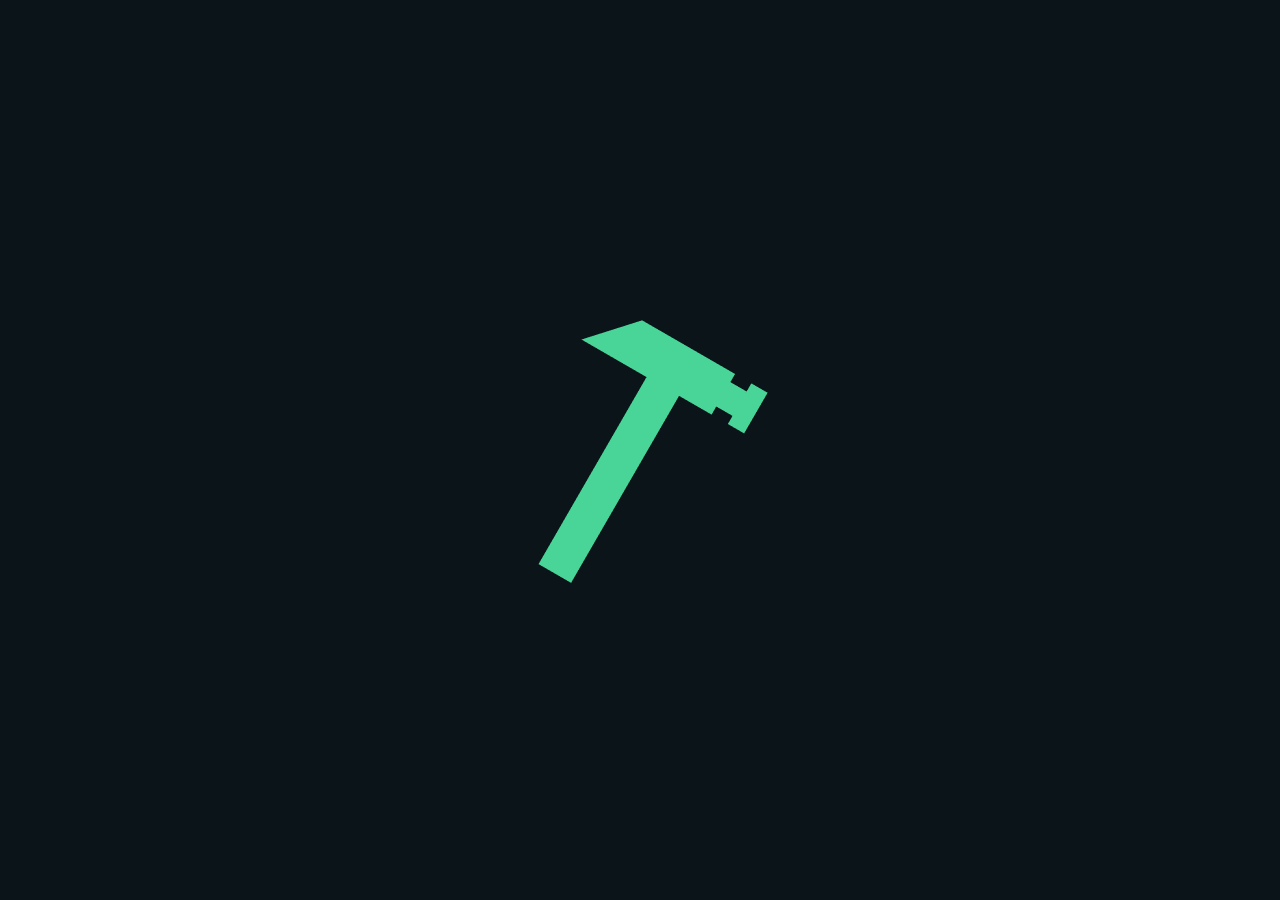
<file: www/index.html>
<html>
<head>
<style>
body {
	background-color: #0B1418;
}
div {
	display: flex;
	justify-content: center;
	align-items: center;
	height: 100%;
}
</style>
</head>
<body>
<div>
<img class="hammer" alt="buildomat hammer logo" src="buildomat.png">
</div>
</body>
</html>
</file>
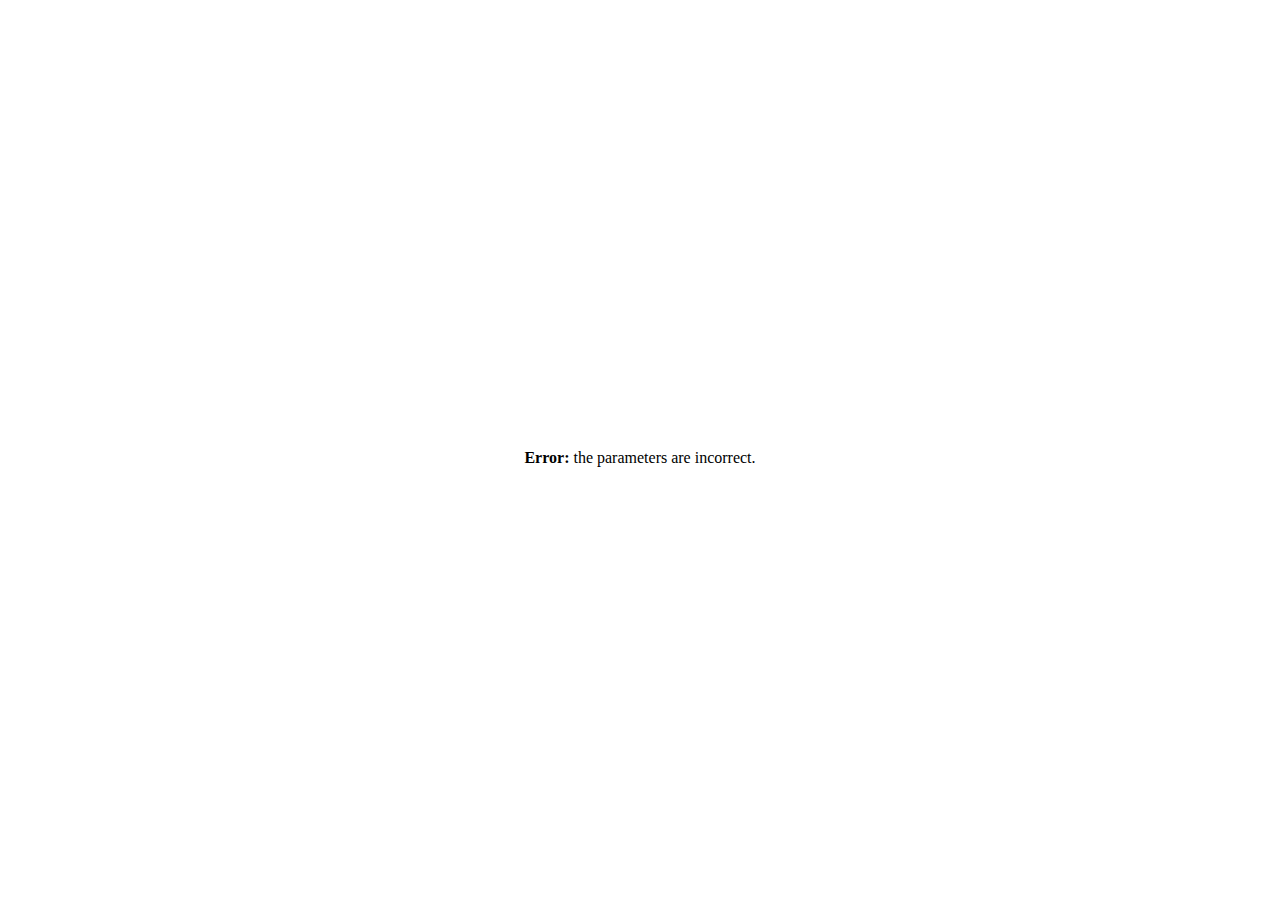
<file: xtask-setup/src/github_server/failure.html>
<!DOCTYPE html>
<html>
    <head>
        <meta charset="utf-8">
        <title>Invalid callback</title>
        <style>
            body {
                height: 100vh;
                display: flex;
                align-items: center;
                justify-content: center;
            }
        </style>
    </head>
    <body>
        <p><b>Error:</b> the parameters are incorrect.</p>
    </body>
</html>
</file>
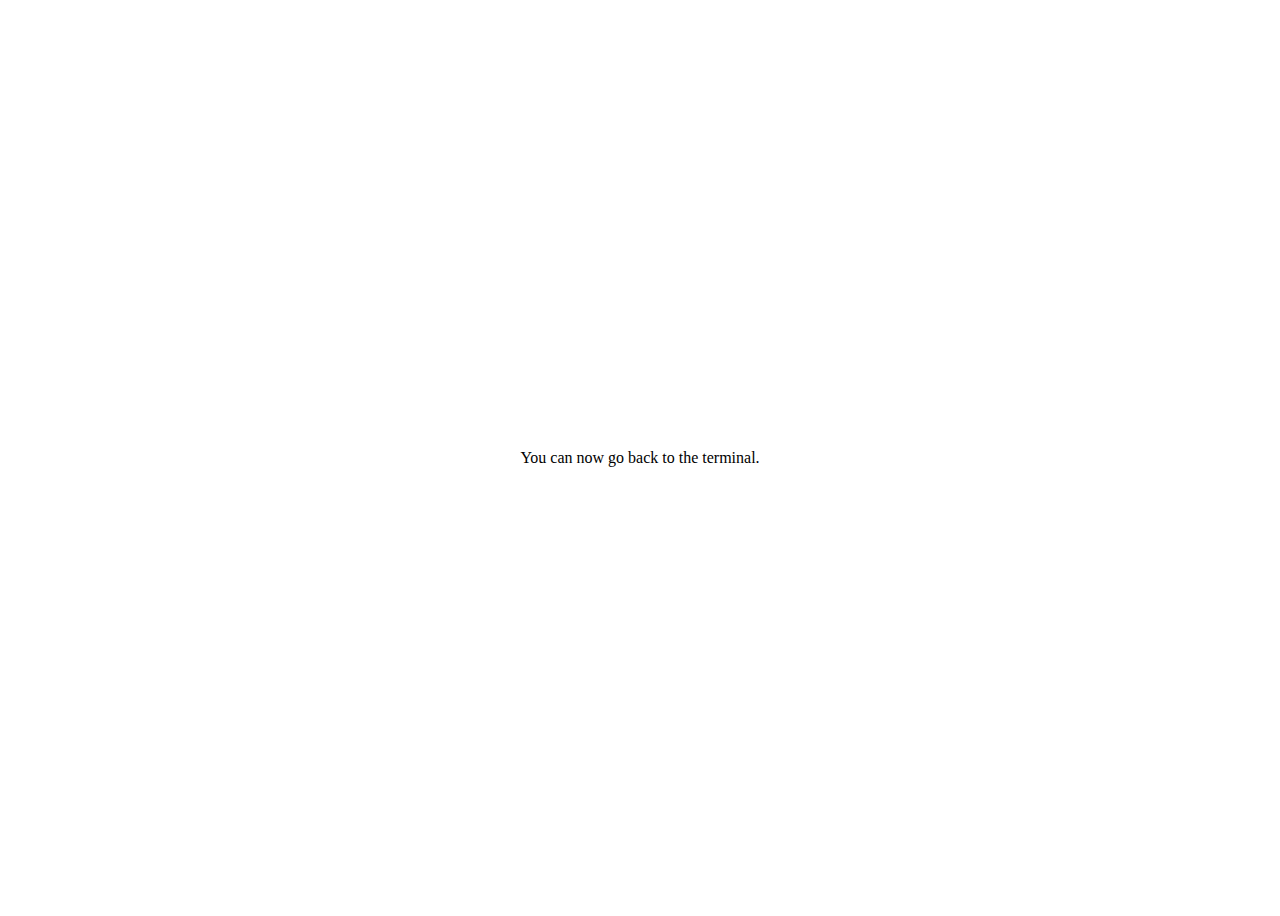
<file: xtask-setup/src/github_server/success.html>
<!DOCTYPE html>
<html>
    <head>
        <meta charset="utf-8">
        <title>Buildomat GitHub App created!</title>
        <style>
            body {
                height: 100vh;
                display: flex;
                align-items: center;
                justify-content: center;
            }
        </style>
    </head>
    <body>
        <p>You can now go back to the terminal.</p>
    </body>
</html>
</file>
